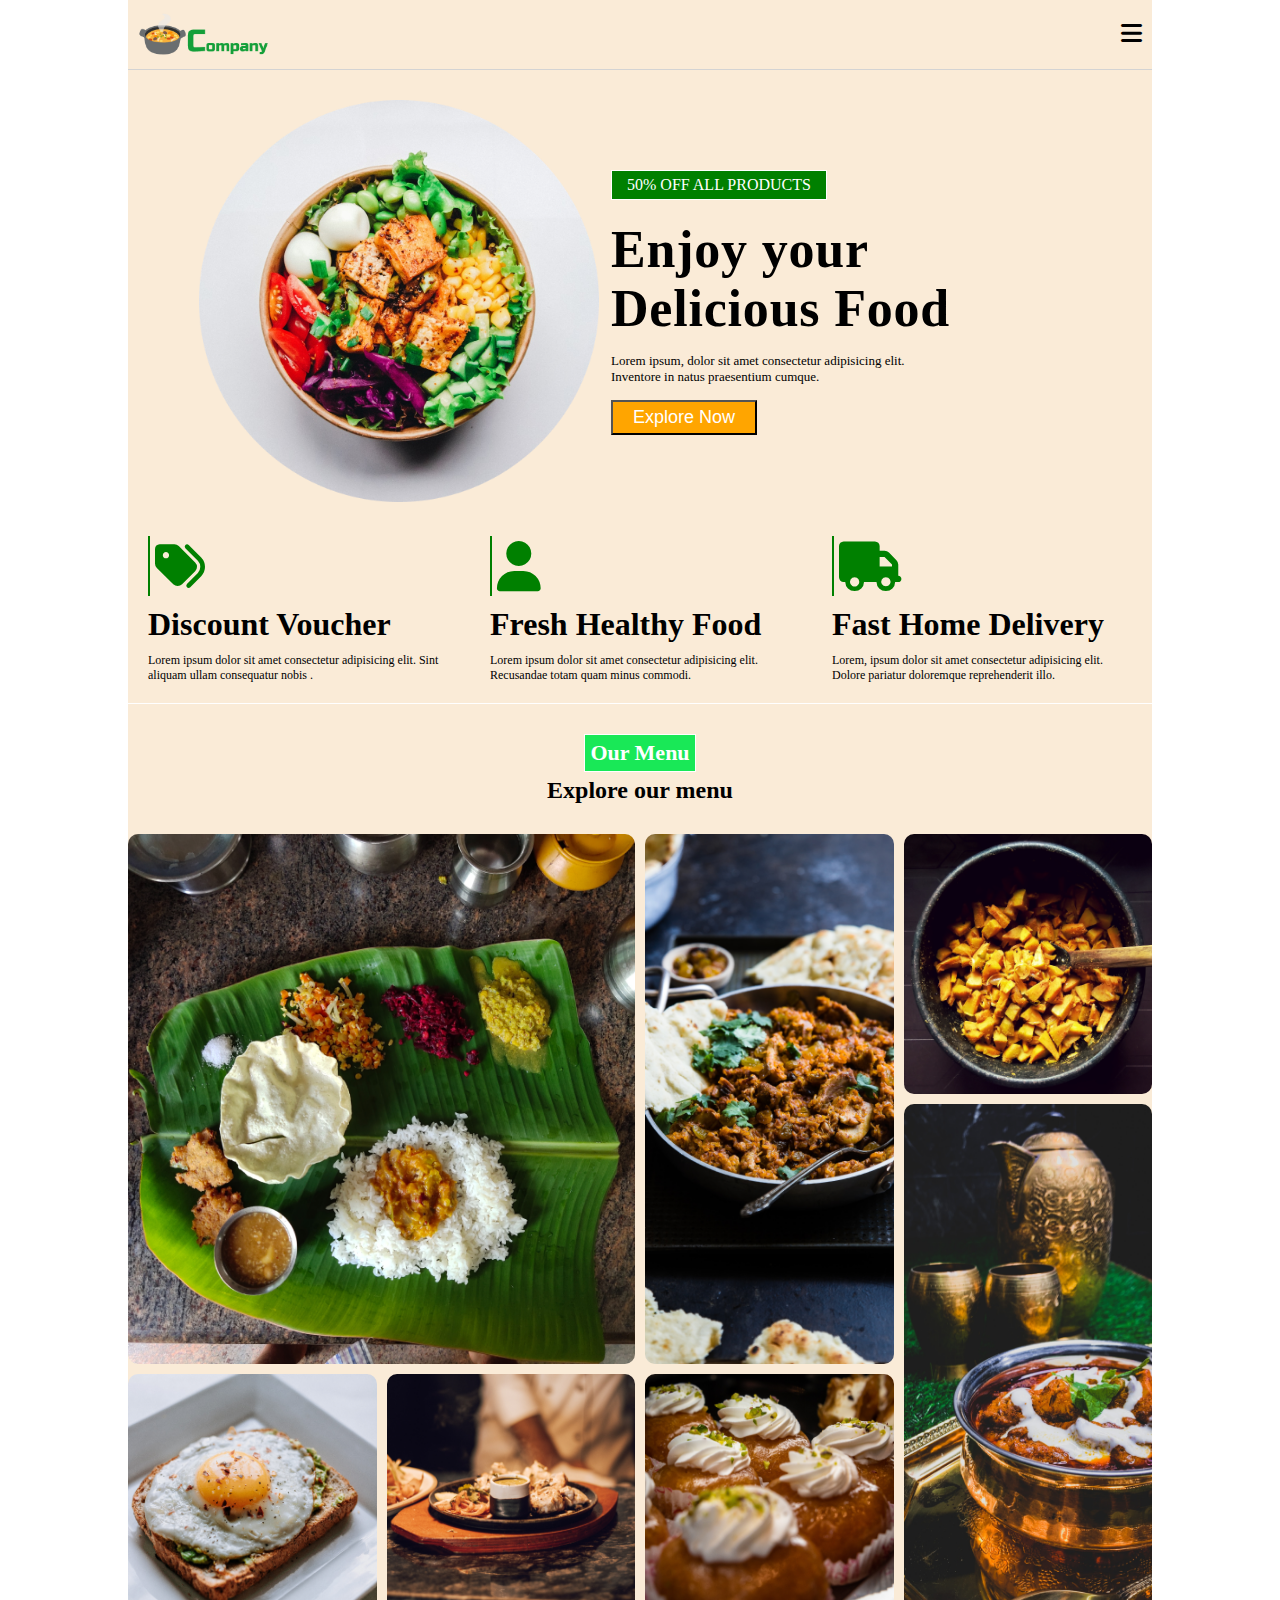
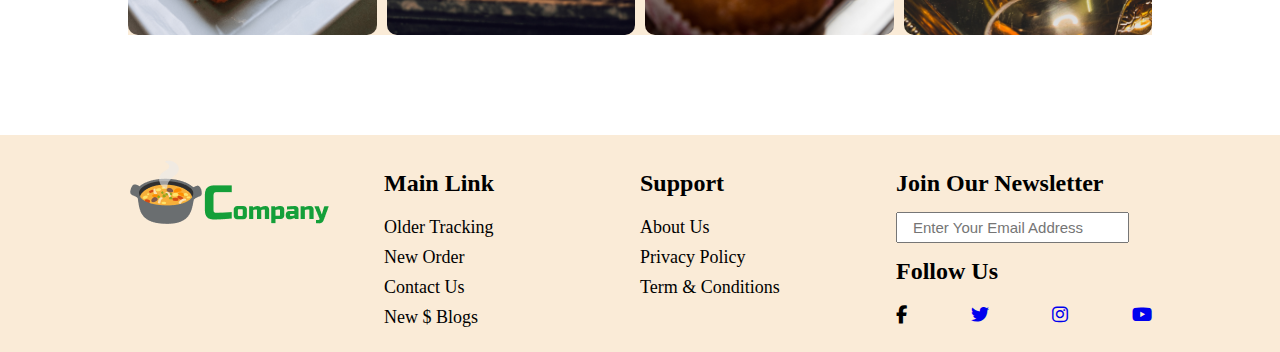
<file: index.html>
<!DOCTYPE html>
<html lang="en">
<head>
    <meta charset="UTF-8">
    <meta http-equiv="X-UA-Compatible" content="IE=edge">
    <meta name="viewport" content="width=device-width, initial-scale=1.0">
    <link rel="stylesheet" href="style.css">
    <link rel="stylesheet" href="https://cdnjs.cloudflare.com/ajax/libs/font-awesome/6.4.0/css/all.min.css">
    <title>Food Restorant</title>
</head>
<body>
    <div class="body_main">
        <header>
            <nav class="navbar">
                 <img src="logo (1).png" alt="logo">
                 <label for="icon">
                    <i class="fa-solid fa-bars"></i>
                 </label>
            </nav>
        </header>
        <div id="first">
            <div class="first_container">
                <div class="logo">
                    <img src="hero_image.png" alt="">
                </div>
                <div class="infomation">
                       <div class="text">
                        <p id="info_first"><span>50% OFF ALL PRODUCTS</span></p>
                       <h1>Enjoy your</h1>
                       <h1>Delicious Food</h1>
                        <p id="cont">Lorem ipsum, dolor sit amet consectetur adipisicing elit. Inventore in natus praesentium cumque. </p>
                        <button>Explore Now</button>
                       </div>
                </div>
            </div>
            <div class="menu">
                <div class="menu1">
                    <label for="discount">
                        <i class="fa-sharp fa-solid fa-tags"></i>
                    </label>
                    <h2>Discount Voucher</h2>
                    <p>Lorem ipsum dolor sit amet consectetur adipisicing elit. Sint aliquam ullam consequatur nobis .</p>
                    
                </div>
                <div class="menu2">
                    <label for="discount">
                        <i class="fa-solid fa-user"></i>
                    </label>
                    <h2>Fresh Healthy Food</h2>
                    <p>Lorem ipsum dolor sit amet consectetur adipisicing elit. Recusandae totam quam minus commodi.</p>
                </div>
                <div class="menu3">
                    <label for="discount">
                        <i class="fa-solid fa-truck"></i>
                    </label>
                    <h2>Fast Home Delivery</h2>
                    <p>Lorem, ipsum dolor sit amet consectetur adipisicing elit. Dolore pariatur doloremque reprehenderit illo.</p>
                </div>
            </div>
        </div>
        <div class="menumost">
            <div class="menu_container">
                <div id="text_cont">
                    <h3><span>our menu</span></h3>
                    <h2>Explore our menu</h2>
                </div>
            </div>
            <div class="menu_bar">
                <div class="card1"><img class="grid_image" src="grid_image1.png" alt=""></div>
                <div class="card2"><img class="grid_image" src="grid_image2.png" alt=""></div>
                <div  class="card3"><img class="grid_image" src="grid_image3.png" alt=""></div>
                <div class="card4"><img class="grid_image" src="grid_image7.png" alt=""></div>
                <div class="card5"><img class="grid_image" src="grid_image5.png" alt=""></div>
                <div class="card6"><img class="grid_image"src="grid_image6.png" alt=""></div>
                <div class="card7"><img class="grid_image" src="grid_image4.png" alt=""></div>
            </div>
        </div>
    </div>

    <footer>
        <div class="class_footer">
            <div class="part">
                <img src="logo (1).png" alt="logo">
            </div>
            <div class="part">
               <h3>Main Link</h3>
               <ul>
                <li>older tracking</li>
                <li>New order</li>
                <li>contact us</li>
                <li>New $ blogs</li>
               </ul>
            </div>
            <div class="part">
               <h3>Support</h3>
               <ul>
                <li>about us</li>
                <li>privacy policy</li>
                <li>term & conditions</li>
               </ul>
            </div>
            <div class="part">
                <h3>Join Our Newsletter</h3>
                <label for="input">
                    <input type="text" placeholder="Enter your email address">
                    <h3>follow us</h3>
                    <ul id="icon">
                        <li><i class="fa-brands fa-facebook-f"></i></li>
                        <li> <a href="#"><i class="fa-brands fa-twitter"></i></a>
                        </li>
                        <li> <a href="#"><i class="fa-brands fa-instagram"></i></a> </li>
                        <li> <a href="#"><i class="fa-brands fa-youtube"></i></a> </li>
                    </ul>
                </label>
            </div>
        </div>
    </footer>
</body>
</html>
</file>
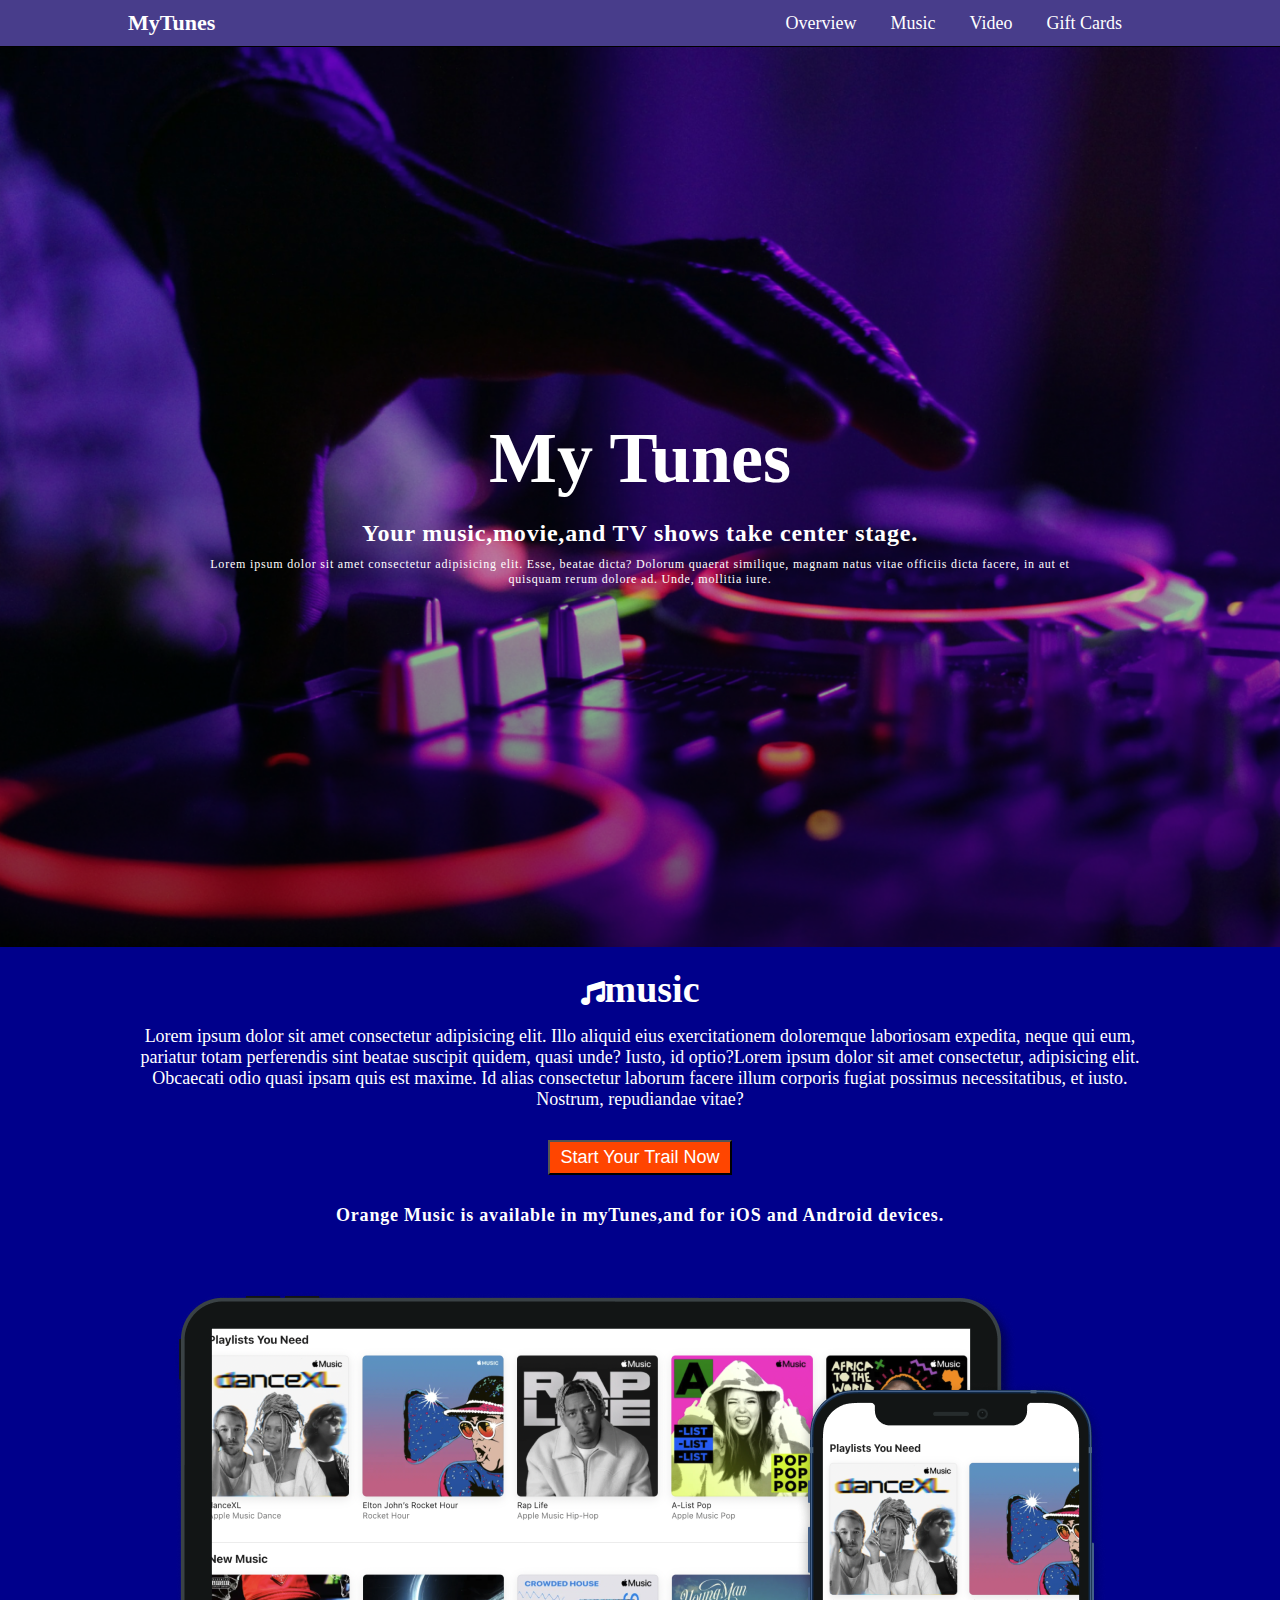
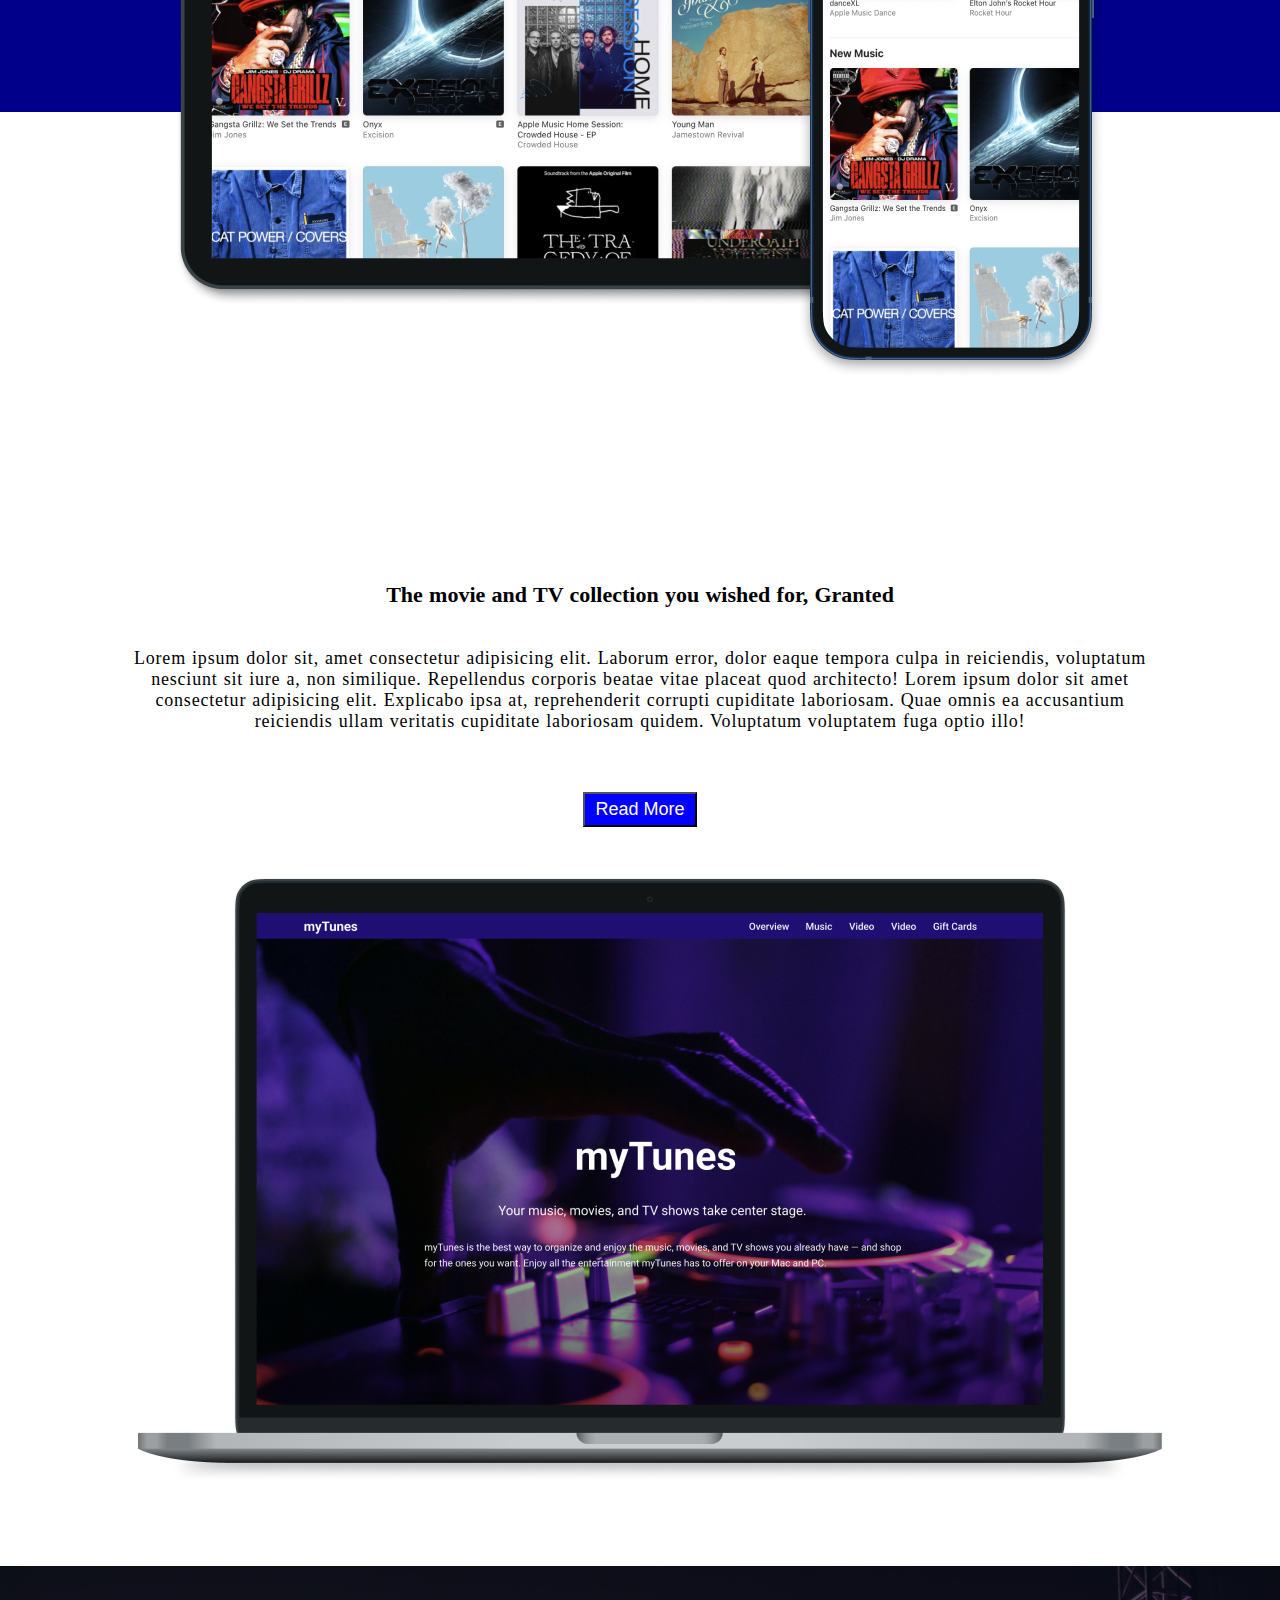
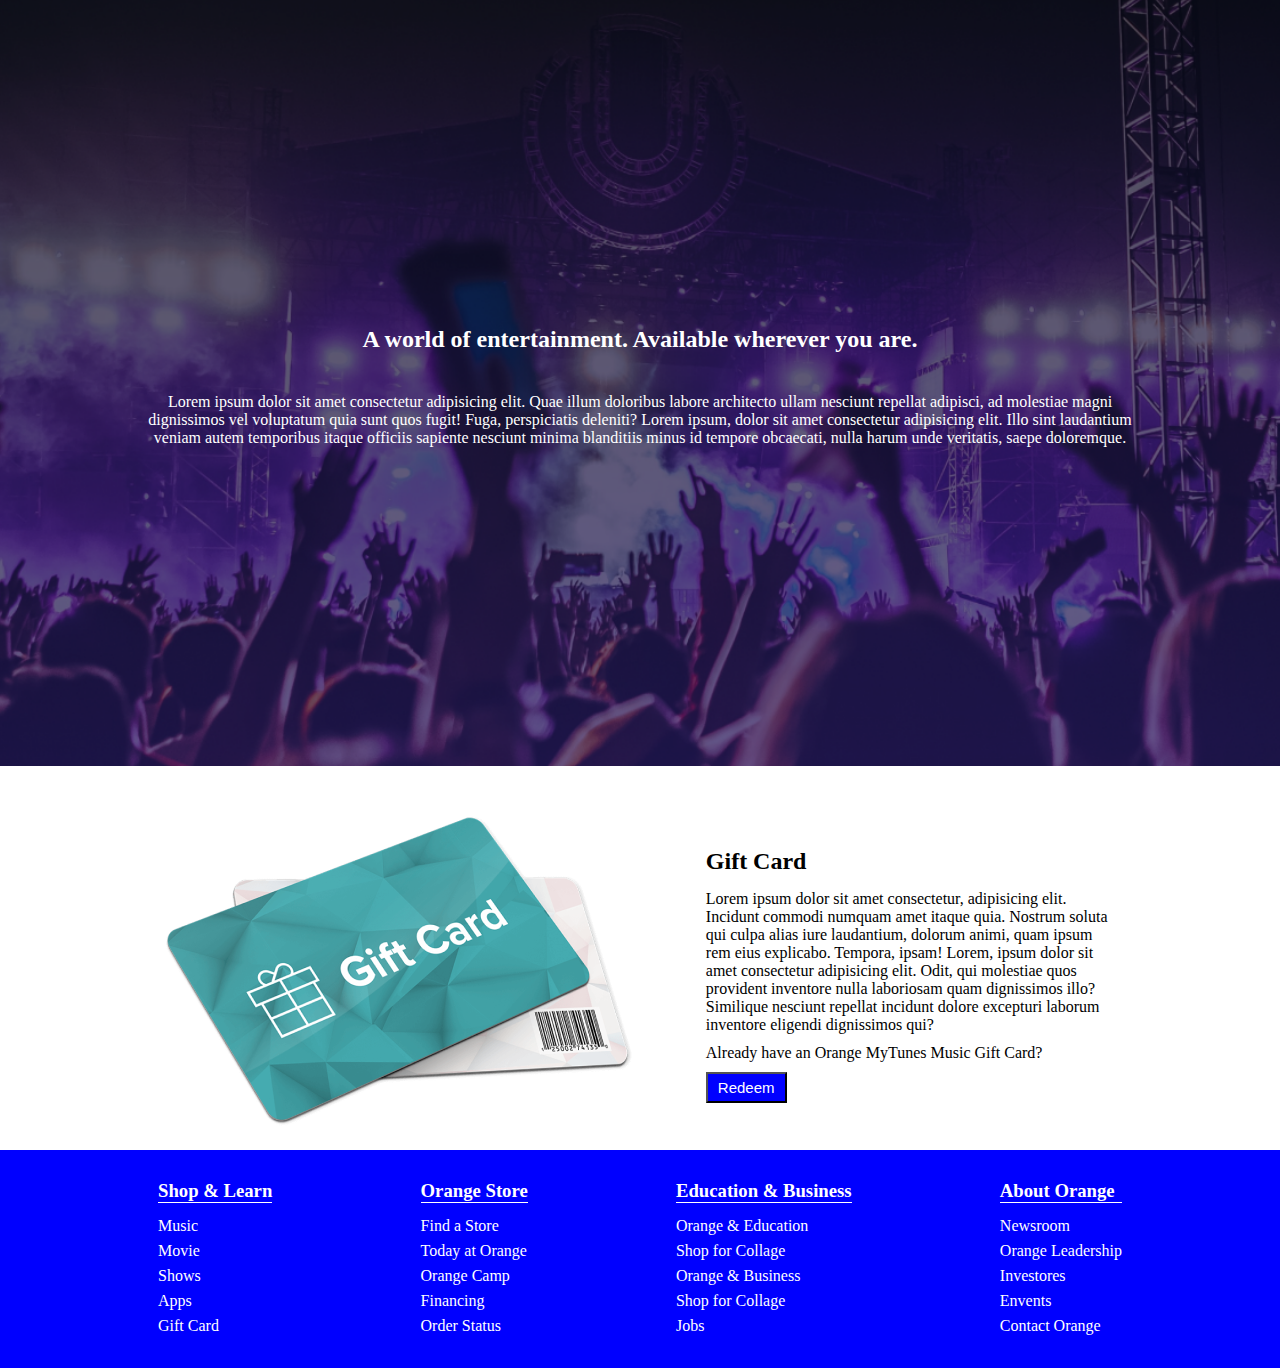
<file: vikash_project/index.html>
<!DOCTYPE html>
<html lang="en">
<head>
    <meta charset="UTF-8">
    <meta http-equiv="X-UA-Compatible" content="IE=edge">
    <meta name="viewport" content="width=device-width, initial-scale=1.0">
    <link rel="stylesheet" href="style.css">
    <link rel="stylesheet" href="https://cdnjs.cloudflare.com/ajax/libs/font-awesome/6.4.0/css/all.min.css">
    <title>Music Website</title>
</head>
<body>
    <header>
        <div class="navbar">
            <div class="logo_section">
                <h3>myTunes</h3>
            </div>
            <div class="id_section">
                <ul>
                    <li> <a href="#Overview">Overview</a> </li>
                    <li> <a href="#Music">Music</a> </li>
                    <li> <a href="#Video">Video</a> </li>
                    <li> <a href="#Gift Cards">Gift Cards</a></li>
                </ul>
            </div>
        </div>
    </header>
    <section class="hero_section" id="Overview">
        <div class="hero_container">
            <h1>my Tunes</h1>
            <h3>Your music,movie,and TV shows take center stage.</h3>
            <p>Lorem ipsum dolor sit amet consectetur adipisicing elit. Esse, beatae dicta? Dolorum quaerat similique, magnam natus vitae officiis dicta facere, in aut et quisquam rerum dolore ad. Unde, mollitia iure.</p>
        </div>
    </section>
    <section class="music_section" id="Music">
          <div class="music_container">
            <h2><i class="fa-solid fa-music"></i><span>music</span></h2>
            <p>Lorem ipsum dolor sit amet consectetur adipisicing elit. Illo aliquid eius exercitationem doloremque laboriosam expedita, neque qui eum, pariatur totam perferendis sint beatae suscipit quidem, quasi unde? Iusto, id optio?Lorem ipsum dolor sit amet consectetur, adipisicing elit. Obcaecati odio quasi ipsam quis est maxime. Id alias consectetur laborum facere illum corporis fugiat possimus necessitatibus, et iusto. Nostrum, repudiandae vitae?</p>
            <button>Start your trail now</button>
            <h3>Orange Music is available in myTunes,and for iOS and Android devices.</h3>
          </div>
          <div class="ipad_section">
            <img src="ipad-iphone.png" alt="">
          </div>
    </section>

    <section class="sect_info" id="Video">
        <div class="infomation">
            <h3>The movie and TV collection you wished for, Granted</h3>
            <p>Lorem ipsum dolor sit, amet consectetur adipisicing elit. Laborum error, dolor eaque tempora culpa in reiciendis, voluptatum nesciunt sit iure a, non similique. Repellendus corporis beatae vitae placeat quod architecto! Lorem ipsum dolor sit amet consectetur adipisicing elit. Explicabo ipsa at, reprehenderit corrupti cupiditate laboriosam. Quae omnis ea accusantium reiciendis ullam veritatis cupiditate laboriosam quidem. Voluptatum voluptatem fuga optio illo!</p>
            <button>Read More</button>
            <div class="video_img">
                <img src="mac.png" alt="">
            </div>
        </div>
    </section>
    <section class="entertainment">
         <div class="section_enter">
            <h2>A world of entertainment. Available wherever you are.</h2>
         <p>Lorem ipsum dolor sit amet consectetur adipisicing elit. Quae illum doloribus labore architecto ullam nesciunt repellat adipisci, ad molestiae magni dignissimos vel voluptatum quia sunt quos fugit! Fuga, perspiciatis deleniti? Lorem ipsum, dolor sit amet consectetur adipisicing elit. Illo sint laudantium veniam autem temporibus itaque officiis sapiente nesciunt minima blanditiis minus id tempore obcaecati, nulla harum unde veritatis, saepe doloremque.</p>
         </div>
    </section>
    <section class="card_section" id="Gift Cards">
           <div class="card_img">
               <img src="gift_card.png" alt="">
           </div>
           <div class="gift_card">
              <h2>Gift Card</h2>
              <p id="contain">Lorem ipsum dolor sit amet consectetur, adipisicing elit. Incidunt commodi numquam amet itaque quia. Nostrum soluta qui culpa alias iure laudantium, dolorum animi, quam ipsum rem eius explicabo. Tempora, ipsam! Lorem, ipsum dolor sit amet consectetur adipisicing elit. Odit, qui molestiae quos provident inventore nulla laboriosam quam dignissimos illo? Similique nesciunt repellat incidunt dolore excepturi laborum inventore eligendi dignissimos qui?</p>
              <p>Already have an Orange MyTunes Music Gift Card?</p>
              <button>Redeem</button>
           </div>
    </section>

    <footer>
        <div class="footer_section">
            <div class="card">
                <h3>Shop & Learn</h3>
                <ul>
                    <li>Music</li>
                    <li>Movie</li>
                    <li>Shows</li>
                    <li>Apps</li>
                    <li>Gift Card</li>
                </ul>
            </div>
            <div class="card">
                <h3>Orange Store</h3>
                <ul>
                    <li>Find a Store</li>
                    <li>Today at Orange</li>
                    <li>Orange Camp</li>
                    <li>Financing</li>
                    <li>Order Status</li>
                </ul>
            </div>
            <div class="card">
                <h3>Education & Business</h3>
                <ul>
                    <li>Orange & Education</li>
                    <li>Shop for Collage</li>
                    <li>Orange & Business</li>
                    <li>Shop for Collage</li>
                    <li>Jobs</li>
                </ul>
            </div>
            <div class="card">
                <h3>About Orange</h3>
                <ul>
                    <li>Newsroom</li>
                    <li>Orange Leadership</li>
                    <li>Investores</li>
                    <li>Envents</li>
                    <li>Contact Orange</li>
                </ul>
            </div>
        </div>
    </footer>
</body>
</html>
</file>
<file: style.css>
*{
    margin: 0px;
    padding: 0px;
    
}
.body_main{
    width: 80%;
    margin: 0px auto;
    background-color: antiquewhite;
}
header{
    border-bottom: 0.6px solid lightgray;
    
}

header .navbar{
    
    padding: 10px;
    display: flex;
    justify-content: space-between;
    align-items: center;
    flex-wrap: wrap;
}
header .navbar img{
   width: 130px;
}

header .navbar label{
    font-size: 24px;
    
}
header .navbar label:hover{
    border: 2px solid blue;
    padding: 5px;
}
.first_container{
    display: flex;
    flex-wrap: wrap;
    justify-content: space-around;
    align-items: center;
    padding: 20px;
}
.first_container .logo img{
    width: 400px;
}
.infomation .text{
    width: 400px;
    position: relative;
    right: 70px;
}
.infomation .text #info_first{
    margin-bottom: 20px ;
}
.infomation .text #info_first span{
    border: 1px solid ;
    display: inline-block;
    padding:5px 15px;
    background-color: green;
    color: white;
}

.infomation .text h1{
    font-size: 52px;
    letter-spacing: 0.05rem;
    
}

.infomation .text #cont{
    margin: 15px 0px;
    width: 300px;
    font-size: 13px;
}

.infomation .text button{
    padding: 5px 20px;
    font-size: 18px;
    background-color:orange;
    color: white;
}
.infomation .text button:hover{
    color: aqua;
    transform: scale(1.05);
}
@media (max-width:1250px){
    .infomation .text{
        position: static;
        margin: 10px;
        text-align: center;
    }
    .infomation .text #cont{
        width: auto;
    }
}
@media (max-width:1030px){
    .first_container .logo img{
        width: 300px;
     }
    
    .infomation .text #cont{
        width: auto;
    }
}
@media (max-width:932px){
    .infomation .text{
        position: static;
        margin: 10px;
        text-align: center;
    }
    .infomation .text{
        width: 300px;
    }
    .infomation .text h1{
        font-size: 42px;
        letter-spacing: 0.05rem;
        
    }
    .infomation .text #cont{
        width: auto;
    }
}

@media (max-width:430px){
    .first_container .logo img{
       width: 300px;
    }
    .infomation .text {
        width: 300px;
    }

}
.menu{
    display: flex;
    justify-content: space-between;
    flex-wrap: wrap;
    align-items: center;
}
.menu div{
    width: 300px;
    margin: 10px;
}
.menu .icon{
    display: flex;
}
.menu label i{
    font-size: 50px;
    color: green;
    padding: 5px;
    border-left: 2px solid ;
}
.menu h2{
    font-size: 32px;
    margin: 10px 0px;

}

.menu p{
    font-size: 12px;
    
}

@media (max-width:1205px){
    .menu div{
        width: 250px;
    }
    .menu h2{
        font-size: 22px;
        
    }
}
@media (max-width:650px){
    .menu{
        justify-content: center;
    }
}

#first{
    padding: 10px;
    border-bottom: 1px solid white;
}
.menu_container{
    display: flex;
    justify-content: center;
    align-items: center;
    justify-items: center;
}
.menu_container #text_cont{
   text-align: center;
   margin: 30px 0px;
}

#text_cont h3 span{
    display: inline-block;
    font-size: 22px;
    text-transform: capitalize;
    border: 1px solid;
    padding: 5px ;
    background-color:rgb(25, 232, 87);
    margin-bottom: 5px;
    color: white;
}

.menu_bar{
    
    display: grid;
    grid-template-columns: repeat(4 ,minmax(150px,auto-fit));
    grid-template-rows: repeat(3,1fr) ;
    grid-auto-flow: row;
    grid-gap: 10px;
}

.card1{
   grid-column: 1/3; 
   grid-row: 1/3;
}
.card2{
   grid-row: 1/3;
}

.card4{
    grid-row: 2/-1; 
}


.grid_image{
    border-radius: 10px;
    transition: 0.2s ease-in-out;
    width: 100%;
    height: 100%;
}
.grid_image:hover{
    transform: scale(1.05);
    transition: 0.2s ease-in-out;
}

footer{
    margin-top: 100px;
    background-color: antiquewhite;
}

.class_footer{
    width: 80%;
    margin: 0px auto;
    display: flex;
    justify-content: space-between;
    padding: 20px;
    flex-wrap: wrap;
    
}
.class_footer .part{
      width: 25%;
      text-transform: capitalize;
}
.class_footer .part h3{
    margin:15px 0px;
    font-size: 24px;
}
.class_footer .part ul{
   list-style:none;
   
}
.class_footer .part ul li{
     font-size: 18px;
     line-height: 30px;
}
.class_footer .part label{
    margin: 10px 0px;
    font-size: 18px;
}
.class_footer .part label input{
    padding:5px 15px;
    font-size: 15px;
    text-transform: capitalize;
}
.class_footer .part #icon{
    display: flex;
   justify-content: space-between;
}
@media (max-width:1052px){
    .class_footer .part{
        margin:20px 0px ;
        width: 35%;
    }
}
@media (max-width:600px){
    .class_footer .part{
        width: 50%;
    }
}
</file>
<file: vikash_project/style.css>
*{
    margin: 0px;
    padding: 0px;
}
header{
    position: sticky;
    top: 0px;
    z-index: 100;
    border-bottom: 1px solid;
    background-color: darkslateblue;
}
.navbar{
    display: flex;
    width: 80%;
    margin: 0px auto;
    justify-content: space-between;
    align-items: center;
    padding: 10px;
    color: white;
}
.logo_section h3{
     font-size: 22px;
     text-transform: capitalize;
}
.id_section ul{
    list-style: none;
}

.id_section ul li{
    display: inline-block;
    
}
.id_section ul li a{
    text-decoration: none;
    font-size: 18px;
    color: white;
    margin-right: 30px;
}

.hero_section{
    height: 100vh;
    background-image: url(hero_image.png);
    background-position: center;
    background-repeat: no-repeat;
    background-size: cover;
    display: flex;
    justify-content: center;
    align-items: center;
}

.hero_section .hero_container{
    width: 70%;
    text-align: center; 
    margin: 0px auto;
    color: white;
}

.hero_container h1{
   font-size: 72px;
   text-transform: capitalize;
   margin: 20px 0px;
}

.hero_container h3{
    font-size: 24px;
    letter-spacing: 0.05rem;
    margin: 10px 0px;
}

.hero_container p{
    font-size: 12px;
    letter-spacing:0.05rem ;
    margin: 10px 0px;
}

@media (max-width:810px){
    .hero_section .hero_container{
        width: 80%;
    }
    .id_section ul li a{
        margin-right: 12px;
    }
}

@media (max-width:490px){
    .id_section ul li a{
        margin-right: 3px;
    }
    
}
@media (max-width:445px){
    .navbar{
        width: 90%;
        padding: 5px;
    }
    .id_section ul li a{
        font-size:15px;
    }
    
}

.music_section{
    background-color:darkblue;
   height: 85vh;
}
.music_container{
    width: 80%;
    margin: 0px auto;
    text-align: center;
    padding: 20px 5px;
    color: white;
}

.music_container h2 span{
    font-size: 38px;
    
}
.music_container h2{
    margin-bottom:10px;
}
.music_container p{
    font-size: 18px;
    margin:15px 0px ;
}

.music_container button{
    background-color: orangered;
    font-size: 18px;
    color: white;
    text-transform: capitalize;
    padding: 5px 10px;
    margin:15px 0px;
}

.music_section h3{
   font-size: 18px;
   letter-spacing: 0.05rem;
   margin: 15px 0px;
}

.music_section .ipad_section{
    position: relative;
    top: 30px;
    text-align: center;
}


@media (max-width:920px){
    .music_section .ipad_section img{
        width: 100%;
    }
}

.sect_info{
    position: relative;
    top: 450px;
}
.infomation{
    width: 80%;
    text-align: center;
    margin: 0px auto;
}


.infomation h3{
    word-spacing: 0.05rem;
    font-size: 22px;
    margin: 20px 0px;
}

.infomation p{
   margin: 40px 0px;
   font-size: 18px;
   letter-spacing: 0.05rem;
   word-spacing: 0.05rem;

}
@media (max-width:800px){
    .infomation p{
        text-align: justify;
        justify-content: center;
        text-align-last: center;
    }

}
.infomation button{
    padding: 5px 10px;
    background-color: blue;
    font-size: 18px;
    color: white;
    margin:20px 0px;
    transition: 0.2s ease-in-out;
}
.infomation button:hover{
    transform: scale(1.05);
    transition: 0.2s ease-in-out;
    background-color: orange;
}

.infomation .video_img img{
    width: 100%;
    padding: 10px;
    
    margin: 20px 0px;
}
.entertainment{
    height: 800px;
    position: relative;
    top: 500px;
    background-image: url(video.png);
    background-repeat: no-repeat;
    background-position: center;
    background-size: cover;
    color: white;
    display: grid;
   place-items: center;
}

.section_enter{
    width:80%;
    text-align: center;
    /* display: grid;
   place-items: center; */
}
.section_enter h2{
     margin: 40px;
}
.card_section{
    position: relative;
    
    width: 80%;
    display: flex;
    margin: 0px auto;
    justify-content: space-around;
    margin-top: 550px;
    align-items: center;
}
.card_section .gift_card{
    width: 40%;
}

.gift_card h2{
    text-transform: capitalize;
    margin:15px 0px;
}

#contain{
    margin: 10px 0px;
}

.gift_card button{
    background-color: blue;
    font-size: 15px;
    margin: 10px 0px;
    padding: 5px 10px;
    color:white;
}
.gift_card button:hover{
      transform: scale(1.05);
      cursor: pointer;
}
@media (max-width:900px){
    .card_section{
        width: 90%;
    }
    .card_img img{
        width: 400px;
        justify-content: space-between;
    }
}
@media (max-width:700px){
    .card_section{
        flex-wrap: wrap;
        background-color: blanchedalmond;
        padding: 20px;
    }
    .card_section .gift_card{
        width: auto;
    }
}

footer{
    background-color: blue;
    margin-top:20px ;
}

.footer_section{
    width: 80%;
    margin: 0px auto;
    display: flex;
    flex-wrap: wrap;
    justify-content: space-between;
    color: white;
    align-items: center;
}
.card{
    margin: 30px;
}
.footer_section h3{
    border-bottom:1px solid;
    margin-bottom: 10px;
}

.card ul{
    list-style: none;
}
.card ul li{
    line-height: 25px;
}
</file>
